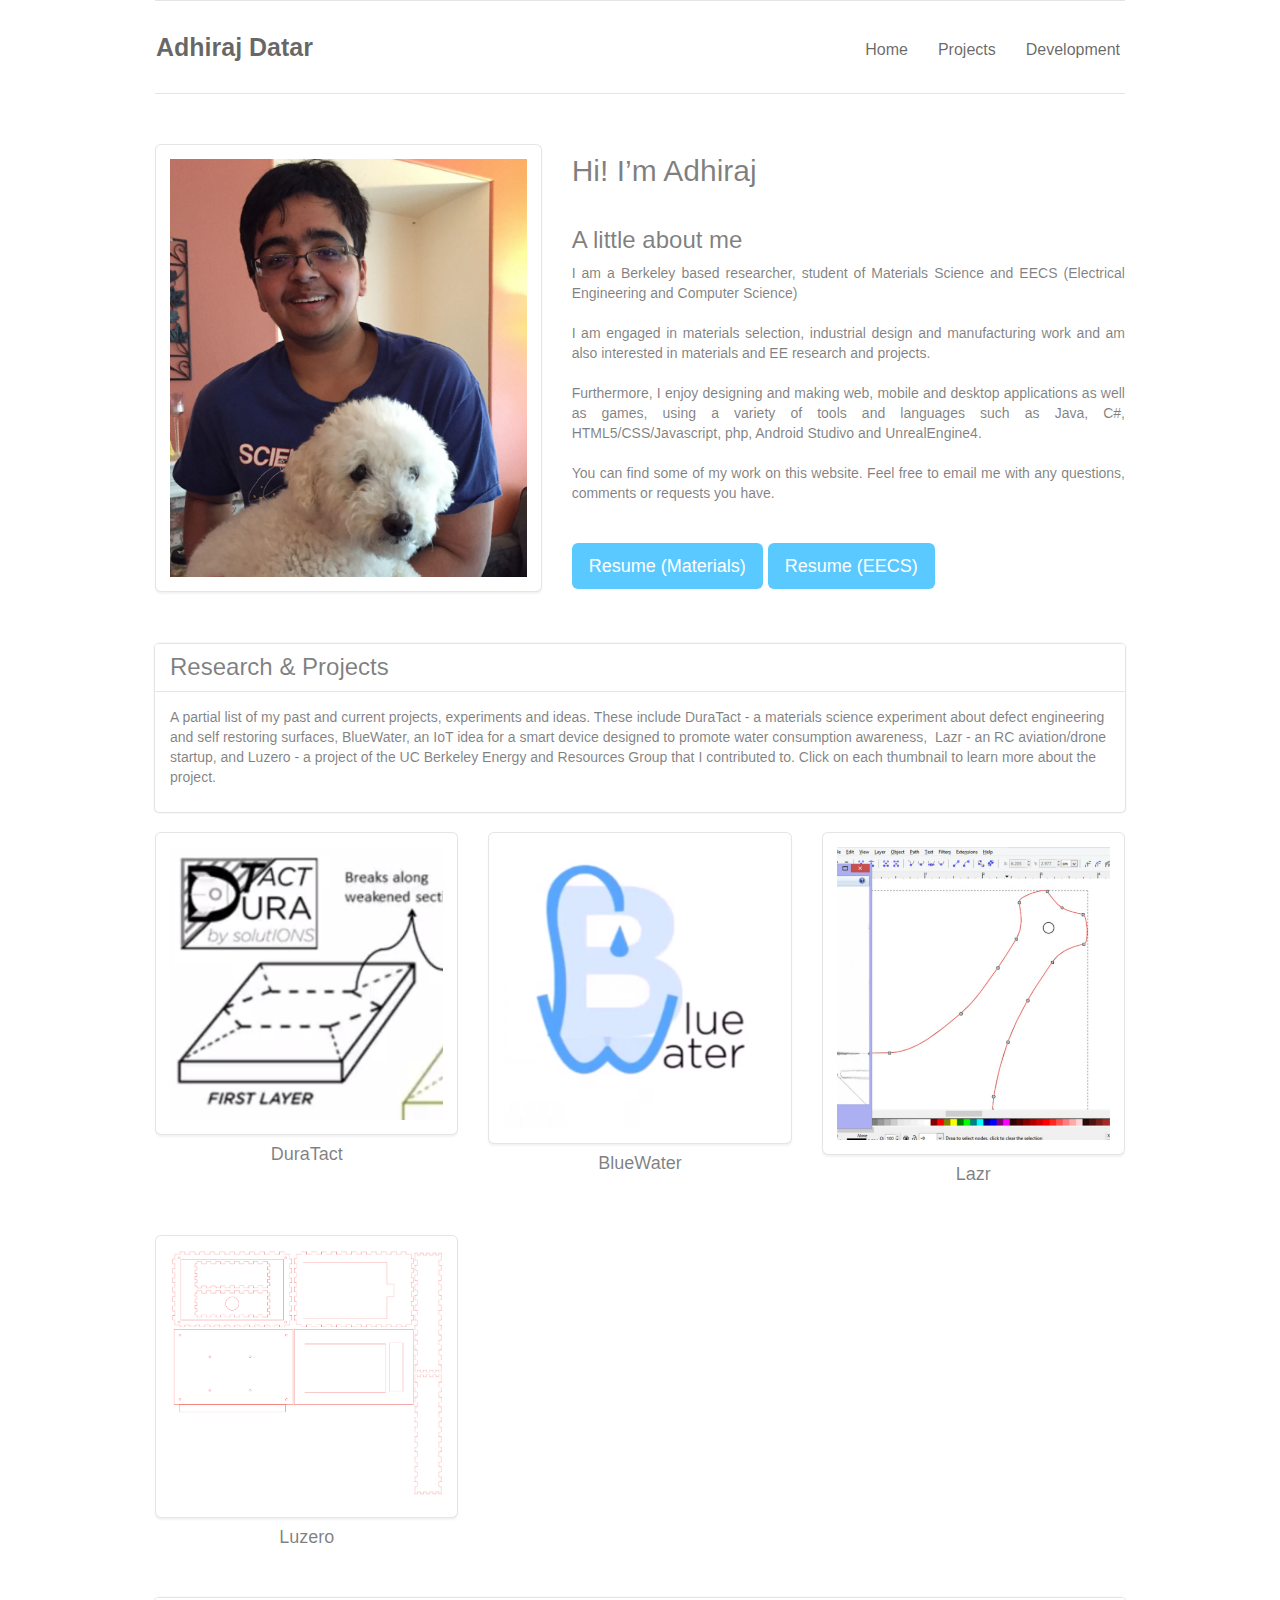
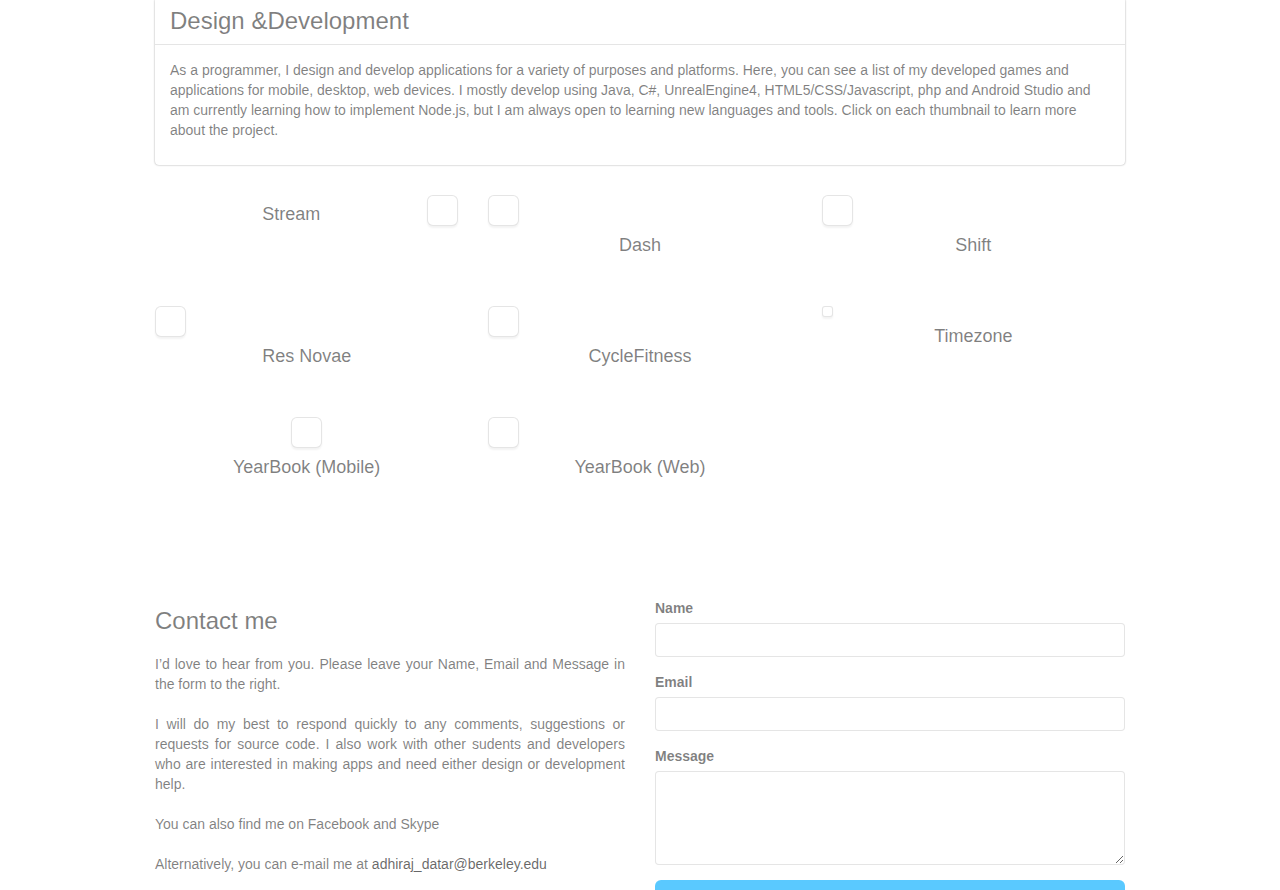
<file: index.html>
<!doctype html>
<html>
<head>
    <meta charset="utf-8">
    <meta name="keywords" content="adhiraj datar berkeley high school student university materials science">
    <meta name="description" content="">
    <meta name="viewport" content="width=device-width, initial-scale=1.0">
    <link rel="shortcut icon" type="image/png" href="favicon.png">
    
	<link rel="stylesheet" type="text/css" href="./css/bootstrap.min.css">
	<link rel="stylesheet" type="text/css" href="style.css">
	<link rel="stylesheet" type="text/css" href="./css/animate.min.css">
	
    
	<script src="./js/jquery-2.1.0.min.js"></script>
	<script src="./js/bootstrap.min.js"></script>
	<script src="./js/blocs.min.js"></script>
	<script src="./js/jqBootstrapValidation.js"></script>
	<script src="./js/formHandler.js"></script>
	<script src="./js/lazysizes.min.js" defer></script>
    <title>Home</title>

    
<!-- Google Analytics -->

<!-- Google Analytics END -->
    
</head>
<body>
<!-- Main container -->
<div class="page-container">
    
<!-- nav-bloc -->
<div class="bloc sticky-nav bgc-white l-bloc" id="nav-bloc">
	<div class="container bloc-sm b-divider">
		<nav class="navbar row">
			<div class="navbar-header">
				<a class="navbar-brand" href="index.html">Adhiraj Datar</a>
				<button id="nav-toggle" type="button" class="ui-navbar-toggle navbar-toggle" data-toggle="collapse" data-target=".navbar-1">
					<span class="sr-only">Toggle navigation</span><span class="icon-bar"></span><span class="icon-bar"></span><span class="icon-bar"></span>
				</button>
			</div>
			<div class="collapse navbar-collapse navbar-1">
				<ul class="site-navigation nav navbar-nav">
					<li>
						<a href="index.html">Home</a>
					</li>
					<li>
						<a href="projects.html">Projects</a>
					</li>
					<li>
						<a href="development.html">Development</a>
					</li>
				</ul>
			</div>
		</nav>
	</div>
</div>
<!-- nav-bloc END -->

<!-- bloc-1 -->
<div class="bloc l-bloc bgc-white" id="bloc-1">
	<div class="container bloc-md">
		<div class="row">
			<div class="col-sm-5">
				<img src="img/lazyload-ph.png" data-src="img/adhiraj.png" class="img-responsive img-frame-lg lazyload" />
			</div>
			<div class="col-sm-7">
				<h2 class="mg-lg">
					Hi! I&rsquo;m Adhiraj
				</h2>
				<h3 class="mg-sm">
					A little about me
				</h3>
				<p class="mg-lg text-justify">
					I am a Berkeley based researcher, student of Materials Science and EECS (Electrical Engineering and Computer Science) <br> <br> I am engaged in materials selection, industrial design and manufacturing work and am also interested in materials and EE research and projects.<br><br>Furthermore, I enjoy designing and making web, mobile and desktop applications as well as games, using a variety of tools and languages such as Java, C#, HTML5/CSS/Javascript, php, Android Studivo and UnrealEngine4. <br><br>You can find some of my work on this website. Feel free to email me with any questions, comments or requests you have.
				</p><a href="https://adhi124.github.io/adhirajdatar_mse_resume.pdf" class="btn btn-lg btn-maya-blue pull-left" target="_blank">Resume (Materials)</a><a href="https://adhi124.github.io/adhirajdatar_eecs_resume.pdf" class="btn btn-lg btn-maya-blue pull-left" target="_blank">Resume (EECS)</a>
			</div>
		</div>
	</div>
</div>
<!-- bloc-1 END -->

<!-- bloc-2 -->
<div class="bloc l-bloc bgc-white " id="bloc-2">
	<div class="container">
		<div class="row">
			<div class="col-sm-12">
				<div class="panel">
					<div class="panel-heading">
						<h3 class="mg-clear">
							Research &amp; Projects
						</h3>
					</div>
					<div class="panel-body">
						<p>
							A partial list of my past and current projects, experiments and ideas. These include DuraTact - a materials science experiment about defect engineering and self restoring surfaces, BlueWater, an IoT idea for a smart device designed to promote water consumption awareness, &nbsp;Lazr - an RC aviation/drone startup, and Luzero - a project of the UC Berkeley Energy and Resources Group that I contributed to. Click on each thumbnail to learn more about the project.
						</p>
					</div>
				</div>
			</div>
		</div>
	</div>
</div>
<!-- bloc-2 END -->

<!-- bloc-3 -->
<div class="bloc l-bloc bgc-white" id="bloc-3">
	<div class="container">
		<div class="row">
			<div class="col-sm-4">
				<a href="projects.html"><img src="img/lazyload-ph.png" data-src="img/duratact.png" class="img-responsive img-frame-lg lazyload" /></a>
				<h4 class="mg-md text-center">
					DuraTact
				</h4>
			</div>
			<div class="col-sm-4">
				<a href="projects.html"><img src="img/lazyload-ph.png" data-src="img/bluewater.png" class="img-responsive img-frame-lg lazyload" /></a>
				<h4 class="mg-md text-center">
					BlueWater
				</h4>
			</div>
			<div class="col-sm-4">
				<a href="projects.html"><img src="img/lazyload-ph.png" data-src="img/lazr.png" class="img-responsive img-frame-lg lazyload" /></a>
				<h4 class="mg-md text-center">
					Lazr
				</h4>
			</div>
		</div>
		<div class="row voffset">
			<div class="col-sm-4">
				<a href="projects.html"><img src="img/lazyload-ph.png" data-src="img/luzero.png" class="img-responsive img-frame-lg lazyload" /></a>
				<h4 class="mg-md text-center">
					Luzero
				</h4>
			</div>
			<div class="col-sm-4">
				<h4 class="mg-md text-center">
					<br>
				</h4>
			</div>
			<div class="col-sm-4">
				<h4 class="mg-md text-center">
					<br>
				</h4>
			</div>
		</div>
		<div class="row">
			<div class="col-sm-12">
				<div class="row voffset">
					<div class="col-sm-12">
						<div class="panel">
							<div class="panel-heading">
								<h3 class="mg-clear">
									Design &amp;Development
								</h3>
							</div>
							<div class="panel-body">
								<p>
									As a programmer, I design and develop applications for a variety of purposes and platforms. Here, you can see a list of my developed games and applications for mobile, desktop, web devices. I mostly develop using Java, C#, UnrealEngine4, HTML5/CSS/Javascript, php and Android Studio and am currently learning how to implement Node.js, but I am always open to learning new languages and tools. Click on each thumbnail to learn more about the project.
								</p>
							</div>
						</div>
						<div class="row voffset">
							<div class="col-sm-4">
								<a href="development.html"><img src="img/lazyload-ph.png" data-src="img/stream.png" class="img-responsive pull-right img-frame-lg lazyload" /></a>
								<h4 class="mg-md text-center">
									Stream
								</h4>
							</div>
							<div class="col-sm-4">
								<a href="development.html"><img class="img-responsive img-frame-lg lazyload" src="img/lazyload-ph.png" data-src="img/dash.png" /></a>
								<h4 class="mg-md text-center">
									Dash
								</h4>
							</div>
							<div class="col-sm-4">
								<a href="development.html"><img src="img/lazyload-ph.png" data-src="img/shift.png" class="img-responsive img-frame-lg lazyload" /></a>
								<h4 class="mg-md text-center">
									Shift
								</h4>
							</div>
						</div>
						<div class="row voffset">
							<div class="col-sm-4">
								<a href="development.html"><img src="img/lazyload-ph.png" data-src="img/resnovae.png" class="img-responsive img-frame-lg lazyload" /></a>
								<h4 class="mg-md text-center">
									Res Novae
								</h4>
							</div>
							<div class="col-sm-4">
								<a href="development.html"><img src="img/lazyload-ph.png" data-src="img/cyclefit.png" class="img-responsive img-frame-lg lazyload" /></a>
								<h4 class="mg-md text-center">
									CycleFitness
								</h4>
							</div>
							<div class="col-sm-4">
								<a href="development.html"><img src="img/lazyload-ph.png" data-src="img/timezone.png" class="img-responsive img-frame lazyload" /></a>
								<h4 class="mg-md text-center">
									Timezone
								</h4>
							</div>
						</div>
					</div>
				</div>
			</div>
		</div>
		<div class="row voffset">
			<div class="col-sm-4">
				<a href="development.html" class="image-resize-mode"><img src="img/lazyload-ph.png" data-src="img/ybkandroid.png" class="img-responsive img-frame-lg center-block lazyload" /></a>
				<h4 class="mg-md text-center">
					YearBook (Mobile)
				</h4>
			</div>
			<div class="col-sm-4">
				<a href="development.html"><img src="img/lazyload-ph.png" data-src="img/ybkweb3.png" class="img-responsive img-frame-lg lazyload" /></a>
				<h4 class="mg-md text-center">
					YearBook (Web)
				</h4>
			</div>
			<div class="col-sm-4">
				<h4 class="mg-md text-center">
					<br>
				</h4>
			</div>
		</div>
	</div>
</div>
<!-- bloc-3 END -->

<!-- Footer - bloc-8 -->
<div class="bloc l-bloc bgc-white" id="bloc-8">
	<div class="container bloc-lg">
		<div class="row">
			<div class="col-sm-12">
				<div class="row">
					<div class="col-sm-6">
						<h3 class="mg-md">
							Contact me
						</h3>
						<p class="text-justify">
							I&rsquo;d love to hear from you. Please leave your Name, Email and Message in the form to the right.<br><br>I will do my best to respond quickly to any comments, suggestions or requests for source code. I also work with other sudents and developers who are interested in making apps and need either design or development help.<br><br>You can also find me on Facebook and Skype<br><br>Alternatively, you can e-mail me at&nbsp;<a href="mailto:adhiraj_datar@berkeley.edu">adhiraj_datar@berkeley.edu</a>
						</p>
					</div>
					<div class="col-sm-6">
						<form id="form_1" novalidate>
							<div class="form-group">
								<label>
									Name
								</label>
								<input id="name" class="form-control" required />
							</div>
							<div class="form-group">
								<label>
									Email
								</label>
								<input id="email" class="form-control" type="email" required />
							</div>
							<div class="form-group">
								<label>
									Message
								</label><textarea id="message" class="form-control" rows="4" cols="50" required></textarea>
							</div> 
							<button class="bloc-button btn btn-lg btn-block btn-maya-blue" type="submit">
								Submit
							</button>
						</form>
					</div>
				</div>
			</div>
		</div>
	</div>
</div>
<!-- Footer - bloc-8 END -->

<!-- Footer - bloc-9 -->
<div class="bloc bgc-white l-bloc" id="bloc-9">
	<div class="container bloc-sm b-divider">
		<div class="row">
			<div class="col-sm-12">
				<h4 class="text-center mg-lg">
					© 2017 Adhiraj Datar
				</h4>
			</div>
		</div>
	</div>
</div>
<!-- Footer - bloc-9 END -->

</div>
<!-- Main container END -->
    

</body>
</html>
</file>
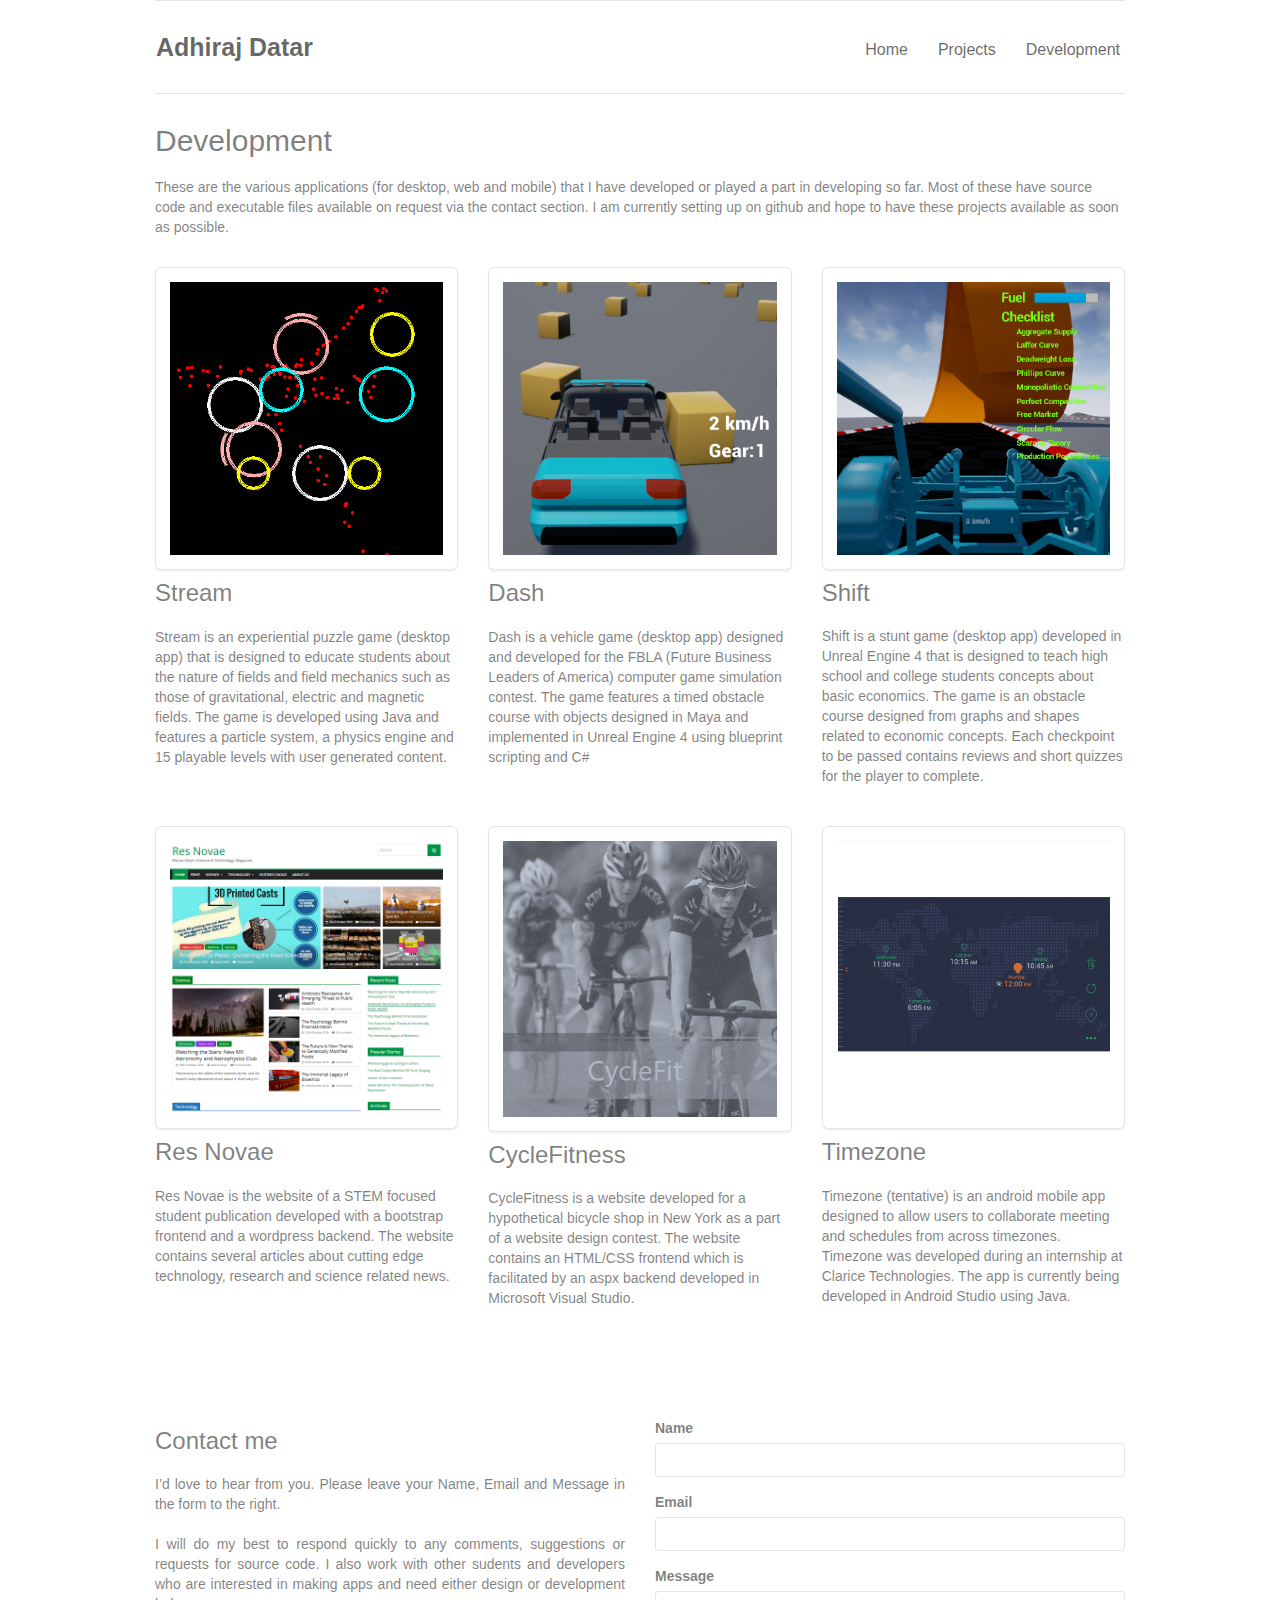
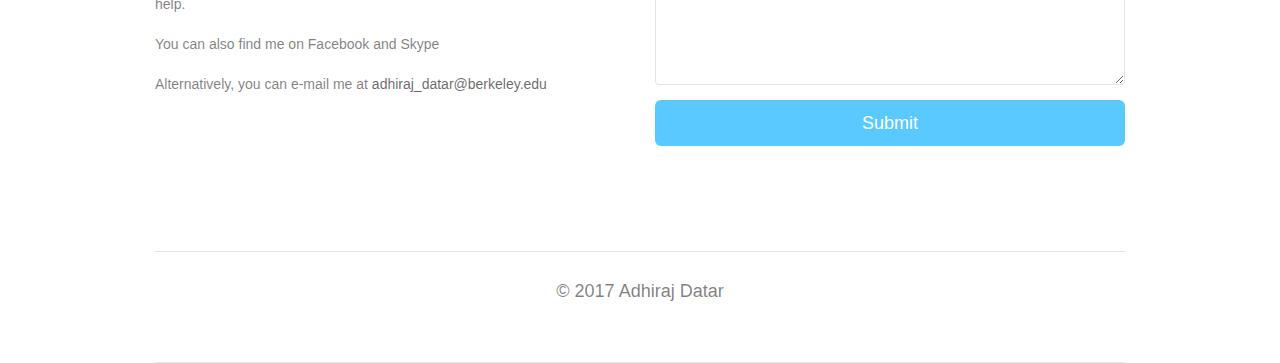
<file: development.html>
<!doctype html>
<html>
<head>
    <meta charset="utf-8">
    <meta name="keywords" content="adhiraj datar berkeley high school student university materials science">
    <meta name="description" content="">
    <meta name="viewport" content="width=device-width, initial-scale=1.0">
    <link rel="shortcut icon" type="image/png" href="favicon.png">
    
	<link rel="stylesheet" type="text/css" href="./css/bootstrap.min.css">
	<link rel="stylesheet" type="text/css" href="style.css">
	<link rel="stylesheet" type="text/css" href="./css/animate.min.css">
	
    
	<script src="./js/jquery-2.1.0.min.js"></script>
	<script src="./js/bootstrap.min.js"></script>
	<script src="./js/blocs.min.js"></script>
	<script src="./js/jqBootstrapValidation.js"></script>
	<script src="./js/formHandler.js"></script>
	<script src="./js/lazysizes.min.js" defer></script>
    <title>Home</title>

    
<!-- Google Analytics -->

<!-- Google Analytics END -->
    
</head>
<body>
<!-- Main container -->
<div class="page-container">
    
<!-- nav-bloc -->
<div class="bloc sticky-nav bgc-white l-bloc" id="nav-bloc">
	<div class="container bloc-sm b-divider">
		<nav class="navbar row">
			<div class="navbar-header">
				<a class="navbar-brand" href="index.html">Adhiraj Datar</a>
				<button id="nav-toggle" type="button" class="ui-navbar-toggle navbar-toggle" data-toggle="collapse" data-target=".navbar-1">
					<span class="sr-only">Toggle navigation</span><span class="icon-bar"></span><span class="icon-bar"></span><span class="icon-bar"></span>
				</button>
			</div>
			<div class="collapse navbar-collapse navbar-1">
				<ul class="site-navigation nav navbar-nav">
					<li>
						<a href="index.html">Home</a>
					</li>
					<li>
						<a href="projects.html">Projects</a>
					</li>
					<li>
						<a href="development.html">Development</a>
					</li>
				</ul>
			</div>
		</nav>
	</div>
</div>
<!-- nav-bloc END -->

<!-- bloc-6 -->
<div class="bloc l-bloc bgc-white" id="bloc-6">
	<div class="container bloc-sm">
		<div class="row">
			<div class="col-sm-12">
				<h2 class="mg-md">
					Development
				</h2>
				<p>
					These are the various applications (for desktop, web and mobile) that I have developed or played a part in developing so far. Most of these have source code and executable files available on request via the contact section. I am currently setting up on github and hope to have these projects available as soon as possible.
				</p>
			</div>
		</div>
	</div>
</div>
<!-- bloc-6 END -->

<!-- bloc-7 -->
<div class="bloc l-bloc bgc-white" id="bloc-7">
	<div class="container">
		<div class="row">
			<div class="col-sm-4">
				<img src="img/lazyload-ph.png" data-src="img/stream.png" class="img-responsive img-frame-lg lazyload" />
				<h3 class="mg-md">
					Stream
				</h3>
				<p>
					Stream is an experiential puzzle game (desktop app) that is designed to educate students about the nature of fields and field mechanics such as those of gravitational, electric and magnetic fields. The game is developed using Java and features a particle system, a physics engine and 15 playable levels with user generated content.
				</p>
			</div>
			<div class="col-sm-4">
				<img src="img/lazyload-ph.png" data-src="img/dash.png" class="img-responsive img-frame-lg lazyload" />
				<h3 class="mg-md">
					Dash
				</h3>
				<p>
					Dash is a vehicle game (desktop app) designed and developed for the FBLA (Future Business Leaders of America) computer game simulation contest. The game features a timed obstacle course with objects designed in Maya and implemented in Unreal Engine 4 using blueprint scripting and C#
				</p>
			</div>
			<div class="col-sm-4">
				<img src="img/lazyload-ph.png" data-src="img/shift.png" class="img-responsive img-frame-lg lazyload" />
				<h3 class="mg-md">
					Shift
				</h3>
				<p>
					Shift is a stunt game (desktop app) developed in Unreal Engine 4 that is designed to teach high school and college students concepts about basic economics. The game is an obstacle course designed from graphs and shapes related to economic concepts. Each checkpoint to be passed contains reviews and short quizzes for the player to complete.
				</p>
			</div>
		</div>
		<div class="row voffset">
			<div class="col-sm-4">
				<img src="img/lazyload-ph.png" data-src="img/resnovae.png" class="img-responsive img-frame-lg lazyload" />
				<h3 class="mg-md">
					Res Novae
				</h3>
				<p>
					Res Novae is the website of a STEM focused student publication developed with a bootstrap frontend and a wordpress backend. The website contains several articles about cutting edge technology, research and science related news.
				</p>
			</div>
			<div class="col-sm-4">
				<img src="img/lazyload-ph.png" data-src="img/cyclefit.png" class="img-responsive img-frame-lg lazyload" />
				<h3 class="mg-md">
					CycleFitness
				</h3>
				<p>
					CycleFitness is a website developed for a hypothetical bicycle shop in New York as a part of a website design contest. The website contains an HTML/CSS frontend which is facilitated by an aspx backend developed in Microsoft Visual Studio.
				</p>
			</div>
			<div class="col-sm-4">
				<img src="img/lazyload-ph.png" data-src="img/timezone.png" class="img-responsive img-frame-lg lazyload" />
				<h3 class="mg-md">
					Timezone
				</h3>
				<p>
					Timezone (tentative) is an android mobile app designed to allow users to collaborate meeting and schedules from across timezones. Timezone was developed during an internship at Clarice Technologies. The app is currently being developed in Android Studio using Java.
				</p>
			</div>
		</div>
	</div>
</div>
<!-- bloc-7 END -->

<!-- Footer - bloc-8 -->
<div class="bloc l-bloc bgc-white" id="bloc-8">
	<div class="container bloc-lg">
		<div class="row">
			<div class="col-sm-12">
				<div class="row">
					<div class="col-sm-6">
						<h3 class="mg-md">
							Contact me
						</h3>
						<p class="text-justify">
							I&rsquo;d love to hear from you. Please leave your Name, Email and Message in the form to the right.<br><br>I will do my best to respond quickly to any comments, suggestions or requests for source code. I also work with other sudents and developers who are interested in making apps and need either design or development help.<br><br>You can also find me on Facebook and Skype<br><br>Alternatively, you can e-mail me at&nbsp;<a href="mailto:adhiraj_datar@berkeley.edu">adhiraj_datar@berkeley.edu</a>
						</p>
					</div>
					<div class="col-sm-6">
						<form id="form_1" novalidate>
							<div class="form-group">
								<label>
									Name
								</label>
								<input id="name" class="form-control" required />
							</div>
							<div class="form-group">
								<label>
									Email
								</label>
								<input id="email" class="form-control" type="email" required />
							</div>
							<div class="form-group">
								<label>
									Message
								</label><textarea id="message" class="form-control" rows="4" cols="50" required></textarea>
							</div> 
							<button class="bloc-button btn btn-lg btn-block btn-maya-blue" type="submit">
								Submit
							</button>
						</form>
					</div>
				</div>
			</div>
		</div>
	</div>
</div>
<!-- Footer - bloc-8 END -->

<!-- Footer - bloc-9 -->
<div class="bloc bgc-white l-bloc" id="bloc-9">
	<div class="container bloc-sm b-divider">
		<div class="row">
			<div class="col-sm-12">
				<h4 class="text-center mg-lg">
					© 2017 Adhiraj Datar
				</h4>
			</div>
		</div>
	</div>
</div>
<!-- Footer - bloc-9 END -->

</div>
<!-- Main container END -->
    

</body>
</html>
</file>
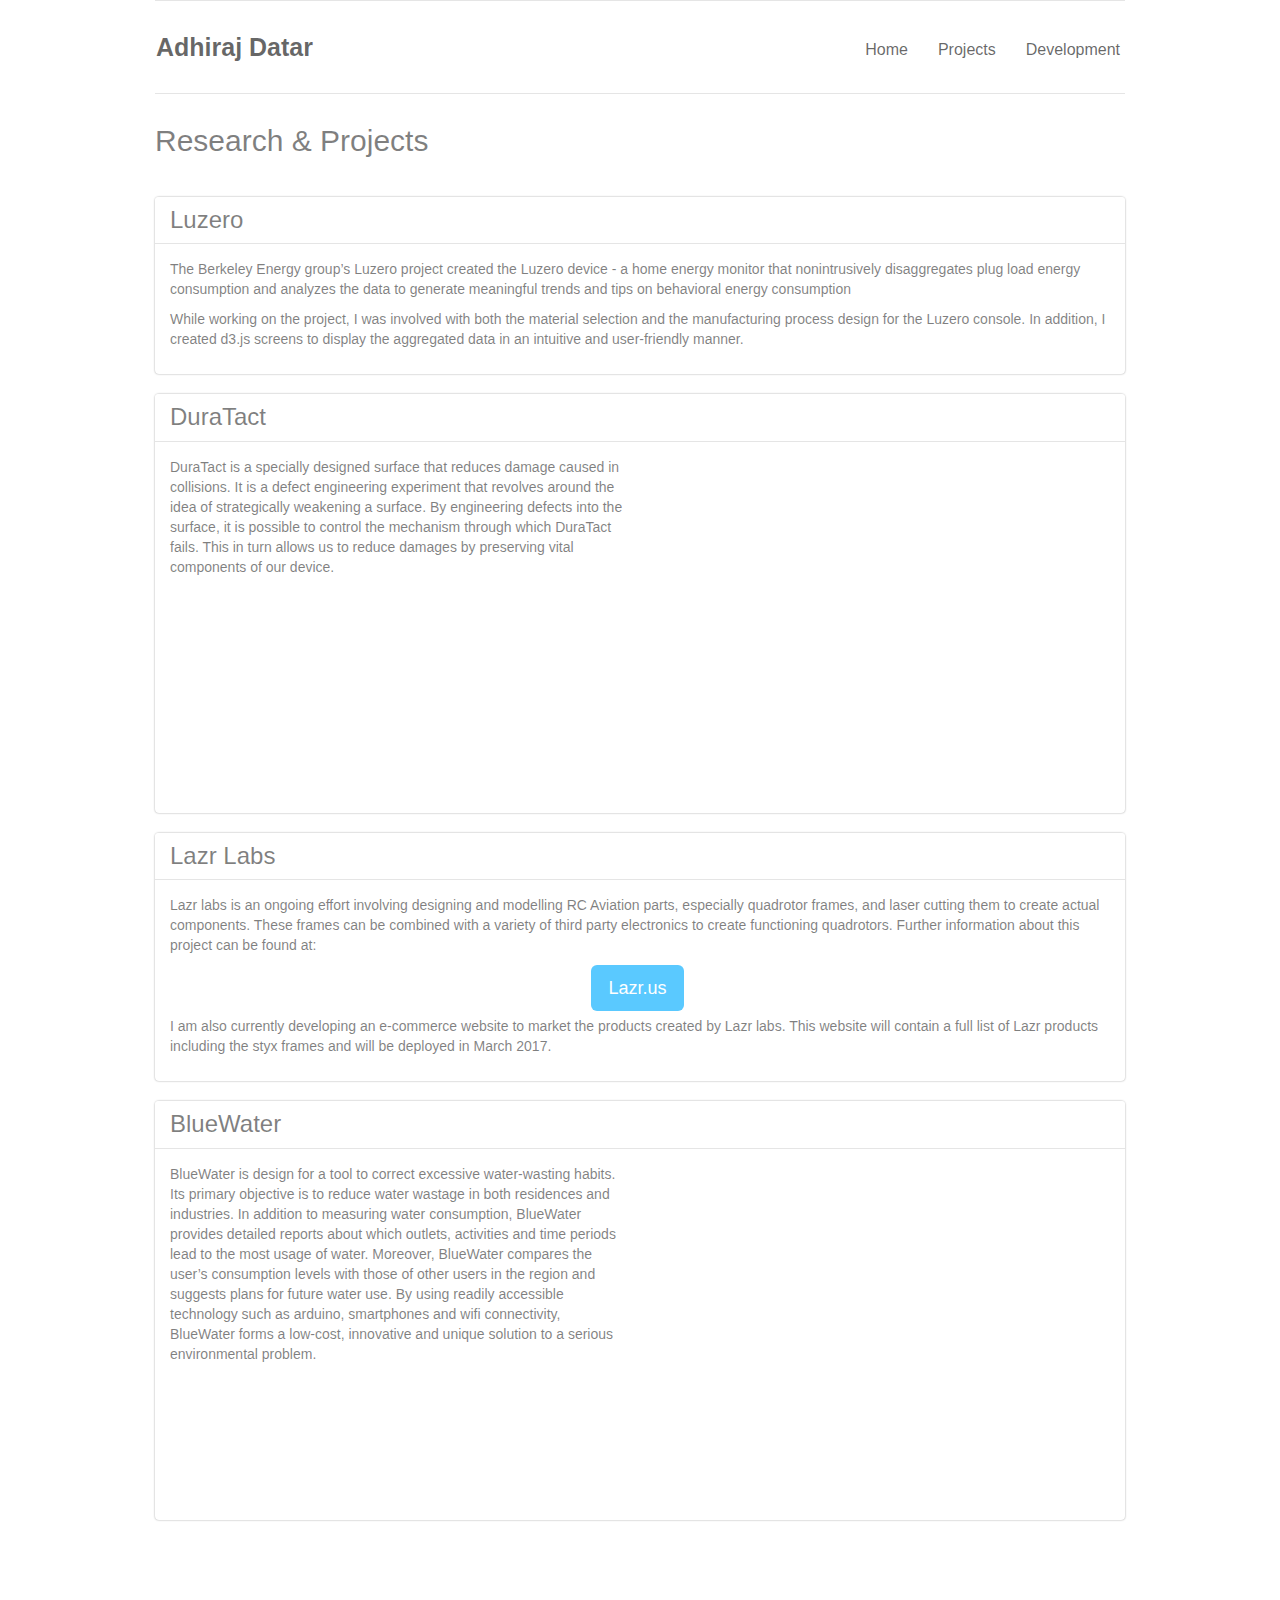
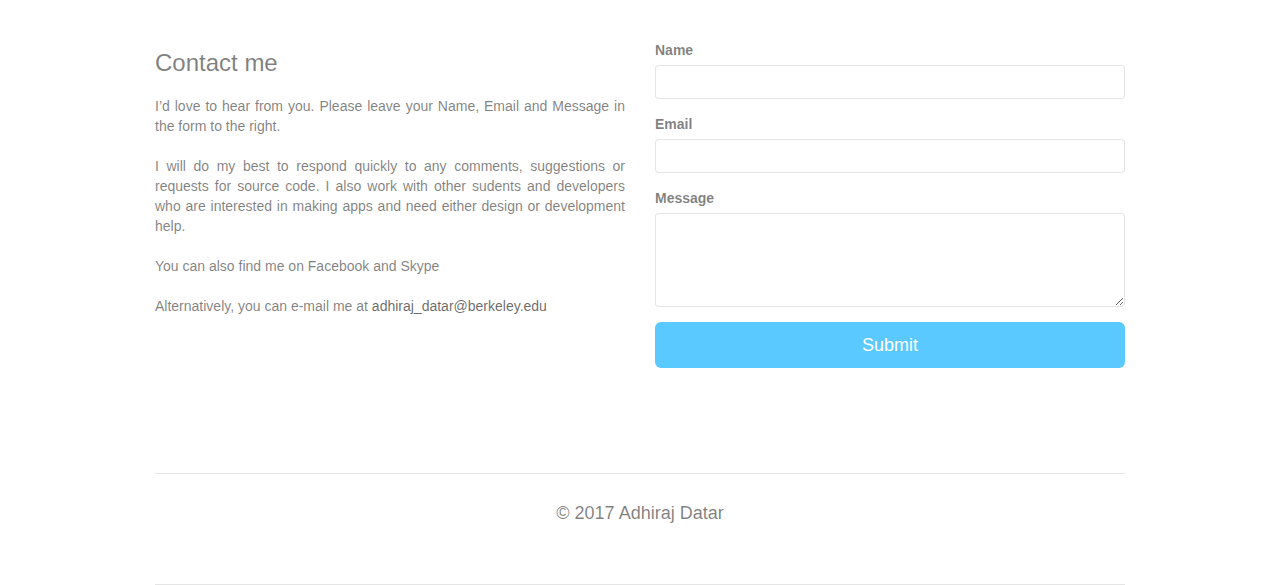
<file: projects.html>
<!doctype html>
<html>
<head>
    <meta charset="utf-8">
    <meta name="keywords" content="adhiraj datar berkeley high school student university materials science">
    <meta name="description" content="">
    <meta name="viewport" content="width=device-width, initial-scale=1.0">
    <link rel="shortcut icon" type="image/png" href="favicon.png">
    
	<link rel="stylesheet" type="text/css" href="./css/bootstrap.min.css">
	<link rel="stylesheet" type="text/css" href="style.css">
	<link rel="stylesheet" type="text/css" href="./css/animate.min.css">
	
    
	<script src="./js/jquery-2.1.0.min.js"></script>
	<script src="./js/bootstrap.min.js"></script>
	<script src="./js/blocs.min.js"></script>
	<script src="./js/jqBootstrapValidation.js"></script>
	<script src="./js/formHandler.js"></script>
	<script src="./js/lazysizes.min.js" defer></script>
    <title>Home</title>

    
<!-- Google Analytics -->

<!-- Google Analytics END -->
    
</head>
<body>
<!-- Main container -->
<div class="page-container">
    
<!-- nav-bloc -->
<div class="bloc sticky-nav bgc-white l-bloc" id="nav-bloc">
	<div class="container bloc-sm b-divider">
		<nav class="navbar row">
			<div class="navbar-header">
				<a class="navbar-brand" href="index.html">Adhiraj Datar</a>
				<button id="nav-toggle" type="button" class="ui-navbar-toggle navbar-toggle" data-toggle="collapse" data-target=".navbar-1">
					<span class="sr-only">Toggle navigation</span><span class="icon-bar"></span><span class="icon-bar"></span><span class="icon-bar"></span>
				</button>
			</div>
			<div class="collapse navbar-collapse navbar-1">
				<ul class="site-navigation nav navbar-nav">
					<li>
						<a href="index.html">Home</a>
					</li>
					<li>
						<a href="projects.html">Projects</a>
					</li>
					<li>
						<a href="development.html">Development</a>
					</li>
				</ul>
			</div>
		</nav>
	</div>
</div>
<!-- nav-bloc END -->

<!-- bloc-4 -->
<div class="bloc l-bloc bgc-white" id="bloc-4">
	<div class="container bloc-sm">
		<div class="row">
			<div class="col-sm-12">
				<h2 class="mg-md">
					Research &amp; Projects
				</h2>
			</div>
		</div>
	</div>
</div>
<!-- bloc-4 END -->

<!-- bloc-5 -->
<div class="bloc l-bloc bgc-white" id="bloc-5">
	<div class="container">
		<div class="row">
			<div class="col-sm-12">
				<div class="panel">
					<div class="panel-heading">
						<h3 class="mg-clear">
							Luzero
						</h3>
					</div>
					<div class="panel-body">
						<p>
							The Berkeley Energy group&rsquo;s Luzero project created the Luzero device - a home energy monitor that nonintrusively disaggregates plug load energy consumption and analyzes the data to generate meaningful trends and tips on behavioral energy consumption
						</p>
						<p>
							While working on the project, I was involved with both the material selection and the manufacturing process design for the Luzero console. In addition, I created d3.js screens to display the aggregated data in an intuitive and user-friendly manner.
						</p>
					</div>
				</div>
			</div>
		</div>
		<div class="row">
			<div class="col-sm-12">
				<div class="panel">
					<div class="panel-heading">
						<h3 class="mg-clear">
							DuraTact
						</h3>
					</div>
					<div class="panel-body">
						<div class="row">
							<div class="col-sm-6">
								<p>
									DuraTact&nbsp;is a specially designed surface that reduces damage caused in collisions. It is a defect engineering experiment that revolves around the idea of strategically weakening a surface. By engineering defects into the surface, it is possible to control the mechanism through which DuraTact fails. This in turn allows us to reduce damages by preserving vital components of our device.
								</p>
							</div>
							<div class="col-sm-6">
								<div class="embed-responsive embed-responsive-4by3">
									<iframe class="embed-responsive-item lazyload" src="img/lazyload-ph.png" data-src="https://www.youtube.com/embed/Bc0mECT7ONg" frameborder="0" webkitallowfullscreen mozallowfullscreen allowfullscreen>
									</iframe>
								</div>
							</div>
						</div>
					</div>
				</div>
			</div>
		</div>
		<div class="row">
			<div class="col-sm-12">
				<div class="panel">
					<div class="panel-heading">
						<h3 class="mg-clear">
							Lazr Labs
						</h3>
					</div>
					<div class="panel-body">
						<p>
							Lazr labs is an ongoing effort involving designing and modelling RC Aviation parts, especially quadrotor frames, and laser cutting them to create actual components. These frames can be combined with a variety of third party electronics to create functioning quadrotors. Further information about this project can be found at:
						</p>
						<div class="text-center">
							<a href="http://www.lazr.us" class="btn btn-maya-blue btn-lg" target="_blank">Lazr.us</a>
						</div>
						<p>
							I am also currently developing an e-commerce website to market the products created by Lazr labs. This website will contain a full list of Lazr products including the styx frames and will be deployed in March 2017.
						</p>
					</div>
				</div>
			</div>
		</div>
		<div class="row">
			<div class="col-sm-12">
				<div class="panel">
					<div class="panel-heading">
						<h3 class="mg-clear">
							BlueWater
						</h3>
					</div>
					<div class="panel-body">
						<div class="row">
							<div class="col-sm-6">
								<p>
									BlueWater is design for a tool to correct excessive water-wasting habits. Its primary objective is to reduce water wastage in both residences and industries. In addition to measuring water consumption, BlueWater provides detailed reports about which outlets, activities and time periods lead to the most usage of water. Moreover, BlueWater compares the user&rsquo;s consumption levels with those of other users in the region and suggests plans for future water use. By using readily accessible technology such as arduino, smartphones and wifi connectivity, BlueWater forms a low-cost, innovative and unique solution to a serious environmental problem.
								</p>
							</div>
							<div class="col-sm-6">
								<div class="embed-responsive embed-responsive-4by3">
									<iframe class="embed-responsive-item lazyload" src="img/lazyload-ph.png" data-src="https://www.youtube.com/embed/556xRVYwXlM" frameborder="0" webkitallowfullscreen mozallowfullscreen allowfullscreen>
									</iframe>
								</div>
							</div>
						</div>
					</div>
				</div>
			</div>
		</div>
	</div>
</div>
<!-- bloc-5 END -->

<!-- Footer - bloc-8 -->
<div class="bloc l-bloc bgc-white" id="bloc-8">
	<div class="container bloc-lg">
		<div class="row">
			<div class="col-sm-12">
				<div class="row">
					<div class="col-sm-6">
						<h3 class="mg-md">
							Contact me
						</h3>
						<p class="text-justify">
							I&rsquo;d love to hear from you. Please leave your Name, Email and Message in the form to the right.<br><br>I will do my best to respond quickly to any comments, suggestions or requests for source code. I also work with other sudents and developers who are interested in making apps and need either design or development help.<br><br>You can also find me on Facebook and Skype<br><br>Alternatively, you can e-mail me at&nbsp;<a href="mailto:adhiraj_datar@berkeley.edu">adhiraj_datar@berkeley.edu</a>
						</p>
					</div>
					<div class="col-sm-6">
						<form id="form_1" novalidate>
							<div class="form-group">
								<label>
									Name
								</label>
								<input id="name" class="form-control" required />
							</div>
							<div class="form-group">
								<label>
									Email
								</label>
								<input id="email" class="form-control" type="email" required />
							</div>
							<div class="form-group">
								<label>
									Message
								</label><textarea id="message" class="form-control" rows="4" cols="50" required></textarea>
							</div> 
							<button class="bloc-button btn btn-lg btn-block btn-maya-blue" type="submit">
								Submit
							</button>
						</form>
					</div>
				</div>
			</div>
		</div>
	</div>
</div>
<!-- Footer - bloc-8 END -->

<!-- Footer - bloc-9 -->
<div class="bloc bgc-white l-bloc" id="bloc-9">
	<div class="container bloc-sm b-divider">
		<div class="row">
			<div class="col-sm-12">
				<h4 class="text-center mg-lg">
					© 2017 Adhiraj Datar
				</h4>
			</div>
		</div>
	</div>
</div>
<!-- Footer - bloc-9 END -->

</div>
<!-- Main container END -->
    

</body>
</html>
</file>
<file: style.css>
/*-----------------------------------------------------------------------------------
	    Adhiraj_Personal
        Built with Blocs
-----------------------------------------------------------------------------------*/

body{
	margin:0;
	padding:0;
    background:#FFF;
    overflow-x:hidden;
    -webkit-font-smoothing: antialiased;
    -moz-osx-font-smoothing: grayscale;
}
a,button{transition: all .3s ease-in-out;outline: none!important;} /* Prevent ugly blue glow on chrome and safari */
a:hover{text-decoration: none; cursor:pointer;}

#page-loading-blocs-notifaction{position: fixed;top: 0;bottom: 0;width: 100%;z-index:100000;background:#FFFFFF url("img/pageload-spinner.gif") no-repeat center center;}

/* = Blocs
-------------------------------------------------------------- */

.bloc{
	width:100%;
	clear:both;
	background: 50% 50% no-repeat;
	padding:0 50px;
	-webkit-background-size: cover;
	-moz-background-size: cover;
	-o-background-size: cover;
	background-size: cover;
	position:relative;
}
.bloc .container{
	padding-left:0;
	padding-right:0;
}


/* Sizes */

.bloc-lg{
	padding:100px 50px;
}
.bloc-md{
	padding:50px;
}
.bloc-sm{
	padding:20px 50px;
}


/* Light theme */

.d-bloc .panel,.l-bloc{
	color:rgba(0,0,0,.5);
}
.d-bloc .panel button:hover,.l-bloc button:hover{
	color:rgba(0,0,0,.7);
}
.l-bloc .icon-round,.l-bloc .icon-square,.l-bloc .icon-rounded,.l-bloc .icon-semi-rounded-a,.l-bloc .icon-semi-rounded-b{
	border-color:rgba(0,0,0,.7);
}
.d-bloc .panel .divider-h span,.l-bloc .divider-h span{
	border-color:rgba(0,0,0,.1);
}
.d-bloc .panel .a-btn,.l-bloc .a-btn,.l-bloc .navbar a,.l-bloc .navbar-brand,.l-bloc a .icon-sm, .l-bloc a .icon-md, .l-bloc a .icon-lg, .l-bloc a .icon-xl, .l-bloc h1 a, .l-bloc h2 a, .l-bloc h3 a, .l-bloc h4 a, .l-bloc h5 a, .l-bloc h6 a, .l-bloc p a{
	color:rgba(0,0,0,.6);
}
.d-bloc .panel .a-btn:hover,.l-bloc .a-btn:hover,.l-bloc .navbar a:hover, .l-bloc .navbar-brand:hover, .l-bloc a:hover .icon-sm, .l-bloc a:hover .icon-md, .l-bloc a:hover .icon-lg, .l-bloc a:hover .icon-xl, .l-bloc h1 a:hover, .l-bloc h2 a:hover, .l-bloc h3 a:hover, .l-bloc h4 a:hover, .l-bloc h5 a:hover, .l-bloc h6 a:hover, .l-bloc p a:hover{
	color:rgba(0,0,0,1);
}
.l-bloc .navbar-toggle .icon-bar{
	color:rgba(0,0,0,.6);
}
.d-bloc .panel .btn-wire,.d-bloc .panel .btn-wire:hover,.l-bloc .btn-wire,.l-bloc .btn-wire:hover{
	color:rgba(0,0,0,.7);
	border-color:rgba(0,0,0,.3);
}

/* Row Margin Offsets */

.voffset{
	margin-top:30px;
}
/* Dividers */

.b-divider{
	border-top:1px solid rgba(0,0,0,.1);
	border-bottom:1px solid rgba(0,0,0,.1);
}

/* Bloc text custom styling */


/* = NavBar
-------------------------------------------------------------- */

.navbar{
	margin-bottom: 0;
	z-index:1;
}
.navbar-brand{
	height:auto;
	padding:3px 15px;
	font-size:25px;
	font-weight:normal;
	font-weight:600;
	line-height:44px;
}
.navbar-brand img{
	max-height: 200px;
	margin: 0 5px 0 0;
	display:inline;
}
.nav-center .navbar-brand img{
	margin:0;
}
.navbar .nav{
	padding-top: 2px;
	margin-right: -16px;
	float:right;
	z-index:1;
}
.nav > li{
	float:left;
	margin-top:4px;
	font-size:16px;
}
.navbar-nav .open .dropdown-menu > li > a{
	text-align: inherit;
}
.nav > li a:hover, .nav > li a:focus{
	background:transparent;
}
.navbar-toggle{
	margin: 10px 10px 0 0;
	border: 0px;
}
.navbar-toggle:hover{
	background:transparent!important;
}
.navbar-toggle .icon-bar{
	background-color: rgba(0,0,0,.5);
	width: 26px;
}
 /* Inverted navbar */

.nav-invert .navbar .nav{
	float:left;
}
.nav-invert .navbar-header, .nav-invert .navbar-brand{
	float:right;
	position:relative;
	z-index:2;
}
@media (min-width: 768px){
	.site-navigation{
		position:absolute;
		top:50%;
		right:20px;
		transform:translate(0, -50%);
		-webkit-transform:translateY(-50%);
	}
	.nav > li .dropdown-menu a,.nav > li .dropdown-menu a:hover{
		color:#484848;
	}
	.nav-invert .site-navigation{
		left:0;
		right:0;
	}
	.nav-center{
		text-align:center;
	}
	.nav-center .navbar-header{
		width:100%;
	}
	.nav-center .navbar-header, .nav-center .navbar-brand, .nav-center .nav > li{
		float: none;
		display:inline-block;
	}
	.nav-center .site-navigation{
		position:relative;
		width:100%;
		right:0;
		margin-right:0px;
		margin-top:20px;
	}
.nav-center.mini-nav .navbar-toggle{
	float:none;
	margin: 10px auto 0;
	}
}
.nav > li > .dropdown a{
	background: none!important;
	display: block;
	padding: 14px 15px;
}

nav .caret{
	margin: 0 5px;
}
/* Dropdown Menus SubMenu */
	.dropdown-menu .dropdown-menu{
	top:-8px;
	left:100%;
}
.dropdown-menu .dropmenu-flow-right{
	top:100%;
	left:0;
	margin-left: -1px;
	border-top-left-radius: 0;
	border-top-right-radius: 0;
}
.dropdown-menu .dropdown span{
	border: 4px solid black;
	border-top-color:transparent;
	border-right-color:transparent;
	border-bottom-color:transparent;
	margin: 6px -5px 0 0!important;
	float: right;
}
/* = Sticky Nav
-------------------------------------------------------------- */

.sticky-nav.sticky{
	position:fixed;
	top:0;
	z-index:1000;
	box-shadow:0 1px 2px rgba(0,0,0,.3);
	 transition: all .2s ease-out;
}

/* = Bric adjustment margins
-------------------------------------------------------------- */

.mg-clear{
	margin:0;
}
.mg-sm{
	margin-top:10px;
	margin-bottom:5px;
}
.mg-md{
	margin-top:10px;
	margin-bottom:20px;
}
.mg-lg{
	margin-top:10px;
	margin-bottom:40px;
}

/* = Buttons
-------------------------------------------------------------- */

.btn{
	margin: 0 5px 5px 0;
}
.btn.pull-right{
	margin: 0 0 5px 5px;
}
.btn-d,.btn-d:hover,.btn-d:focus{
	color:#FFF;
	background:rgba(0,0,0,.3);
}

/* Prevent ugly blue glow on chrome and safari */
button{
	outline: none!important;
}



/* Image Frame */
.img-frame,.img-frame-md,.img-frame-lg,.img-frame-rd,.img-frame-rd-md,.img-frame-rd-lg{
	background:#FFF;
	border:1px solid rgba(0,0,0,0.1);
	box-shadow:0 2px 2px rgba(0,0,0,0.05);
	padding:4px;
}
.img-frame{
	border-radius:3px;
}
.img-frame-md,.img-frame-lg{
	border-radius:6px;
}
.img-frame-md,.img-frame-rd-md{
	padding:8px;
}
.img-frame-lg,.img-frame-rd-lg{
	padding:14px;
}



/* = Panels
-------------------------------------------------------------- */
.panel{
	border:0;
	box-shadow: 0 0 2px rgba(0,0,0,.4);
}
.panel-heading, .panel-footer{
	background-color: inherit;
	border-color: rgba(0,0,0,.1)!important;
}
.panel-sq, .panel-sq .panel-heading, .panel-sq .panel-footer{
	border-radius:0;
}
.panel-rd{
	border-radius:30px;
}
.panel-rd .panel-heading{
	border-radius:29px 29px 0 0;
}
.panel-rd .panel-footer{
	border-radius:0 0 29px 29px;
}


/* = Forms
-------------------------------------------------------------- */

.form-control{
	border-color:rgba(0,0,0,.1);
	box-shadow:none;
}

/* iFrame */

iframe{
	border:0;
}

/* = Custom Styling
-------------------------------------------------------------- */

    h1,h2,h3,h4,h5,h6,p,label,.btn,a{
	font-family:"Helvetica";
}
  .container{
	max-width:970px;
}

/* = Colour
-------------------------------------------------------------- */

/* Background colour styles */

.bgc-white{
	background-color:#ffffff;
}

/* Button colour styles */

.btn-maya-blue{
	background:#5AC9FF;
	color:#FFFFFF!important;
}
.btn-maya-blue:hover{
	background:#48a1cc;
	color:#FFFFFF!important;
}

/* Bloc image backgrounds */




/* = Mobile adjustments 
-------------------------------------------------------------- */
@media (max-width: 1024px)
{
    .bloc{
        padding-left: 20px; 
        padding-right: 20px;  
    }
    .bloc.full-width-bloc, .bloc-tile-2.full-width-bloc .container, .bloc-tile-3.full-width-bloc .container, .bloc-tile-4.full-width-bloc .container{
        padding-left: 0; 
        padding-right: 0;  
    }
}
@media (max-width: 992px) and (min-width: 768px)
{
    .navbar .nav{
		max-width:80%
    }
	.nav-center.navbar .nav{
		max-width:100%
    }
}
@media only screen and (min-device-width : 768px) and (max-device-width : 1024px) and (orientation : landscape) {.b-parallax{background-attachment:scroll;}}
@media (max-width: 991px)
{
    .container{width:100%;}
    .b-parallax{background-attachment:scroll;}
    .page-container, #hero-bloc{overflow-x: hidden;position: relative;} /* Prevent unwanted side scroll on mobile */
    .bloc-group, .bloc-group .bloc{display:block;width:100%;}
    .bloc-tile-2 .container, .bloc-tile-3 .container, .bloc-tile-4 .container{padding-left: 10px;padding-right: 10px;}
}
@media (max-width: 767px)
{
    .page-container{
        overflow-x: hidden;
        position:relative;
    }
    h1,h2,h3,h4,h5,h6,p,#disqus_thread{
        padding-left:10px!important; 
        padding-right:10px!important; 
    }
    #hero-bloc h1{
        font-size:40px;
    }
    #hero-bloc h2{
        font-size:34px;
    }
    #hero-bloc h3{
        font-size:25px;
    }
    .b-parallax{
        background-attachment:scroll;
    }
    .navbar .nav{
        padding-top: 0;
        border-top:1px solid rgba(0,0,0,.2);
        float:none!important;
    }
    .navbar.row{
        margin-left: 0;
        margin-right: 0;
    }
    .site-navigation{
	   position:inherit;
	   transform:none;
	   -webkit-transform:none;
	   -ms-transform:none;
    }  
    .nav > li{
        margin-top: 0;
        border-bottom:1px solid rgba(0,0,0,.1);
        background:rgba(0,0,0,.05);
        text-align: left;
        padding-left:15px;
        width:100%;
    }
    .nav > li:hover{
        background:rgba(0,0,0,.08);
    }
    .dropdown .dropdown a .caret{   
        float: none;
        margin: 5px 0 0 10px!important;
        border: 4px solid black;
        border-bottom-color: transparent;
        border-right-color: transparent;
        border-left-color: transparent;
    }
    
    #hero-bloc .navbar .nav{
        background:rgba(0,0,0,.8);
    }
    #hero-bloc .navbar .nav a{
        color:rgba(255,255,255,.6);
    }
    .hero{
        padding:50px 0;
    }
    .hero-nav{
        left:-1px;
        right:-1px;
    }
    .navbar-collapse{
        padding:0;
        overflow-x: hidden;
        -webkit-box-shadow: none;
        box-shadow: none;
    }
    .navbar-brand img{
        max-height: 40px;
        width:auto;   
    }
    .nav-invert .navbar-header{
        float: none;
        width:100%;
    }
    .nav-invert .navbar-toggle{
        float:left; 
    }
    .bloc{
        padding-left: 0; 
        padding-right: 0;
    }
    .bloc-xxl,.bloc-xl,.bloc-lg{
        padding: 40px 0;
    }
    .bloc-sm,.bloc-md{
        padding-left: 0; 
        padding-right: 0;
    }
    .bloc-tile-2 .container, .bloc-tile-3 .container, .bloc-tile-4 .container{
        padding-left:0;padding-right:0;
    }
    .a-block{
        padding:0 10px;
    }
    .btn-dwn{
       display:none; 
    }
    .voffset{
        margin-top:5px;
    }
    .voffset-md{
        margin-top:20px;
    }
    .voffset-lg{
        margin-top:30px;
    }
    form{
        padding:5px;
    }
    .close-lightbox{
        display:inline-block;
    }
    .video-bg-container{
        display:none;
    }
    .blocsapp-device-iphone5{
	   background-size: 216px 425px;
	   padding-top:60px;
	   width:216px;
	   height:425px;
    }
    .blocsapp-device-iphone5 img{
	   width: 180px;
	   height: 320px;
    }
}

@media (max-width: 400px)
{    
    .bloc{
        padding-left: 0; 
        padding-right: 0;  
        -webkit-background-size: auto 200%;
        -moz-background-size: auto 200%;
        -o-background-size: auto 200%;
        background-size: auto 200%;
    }
}
</file>
